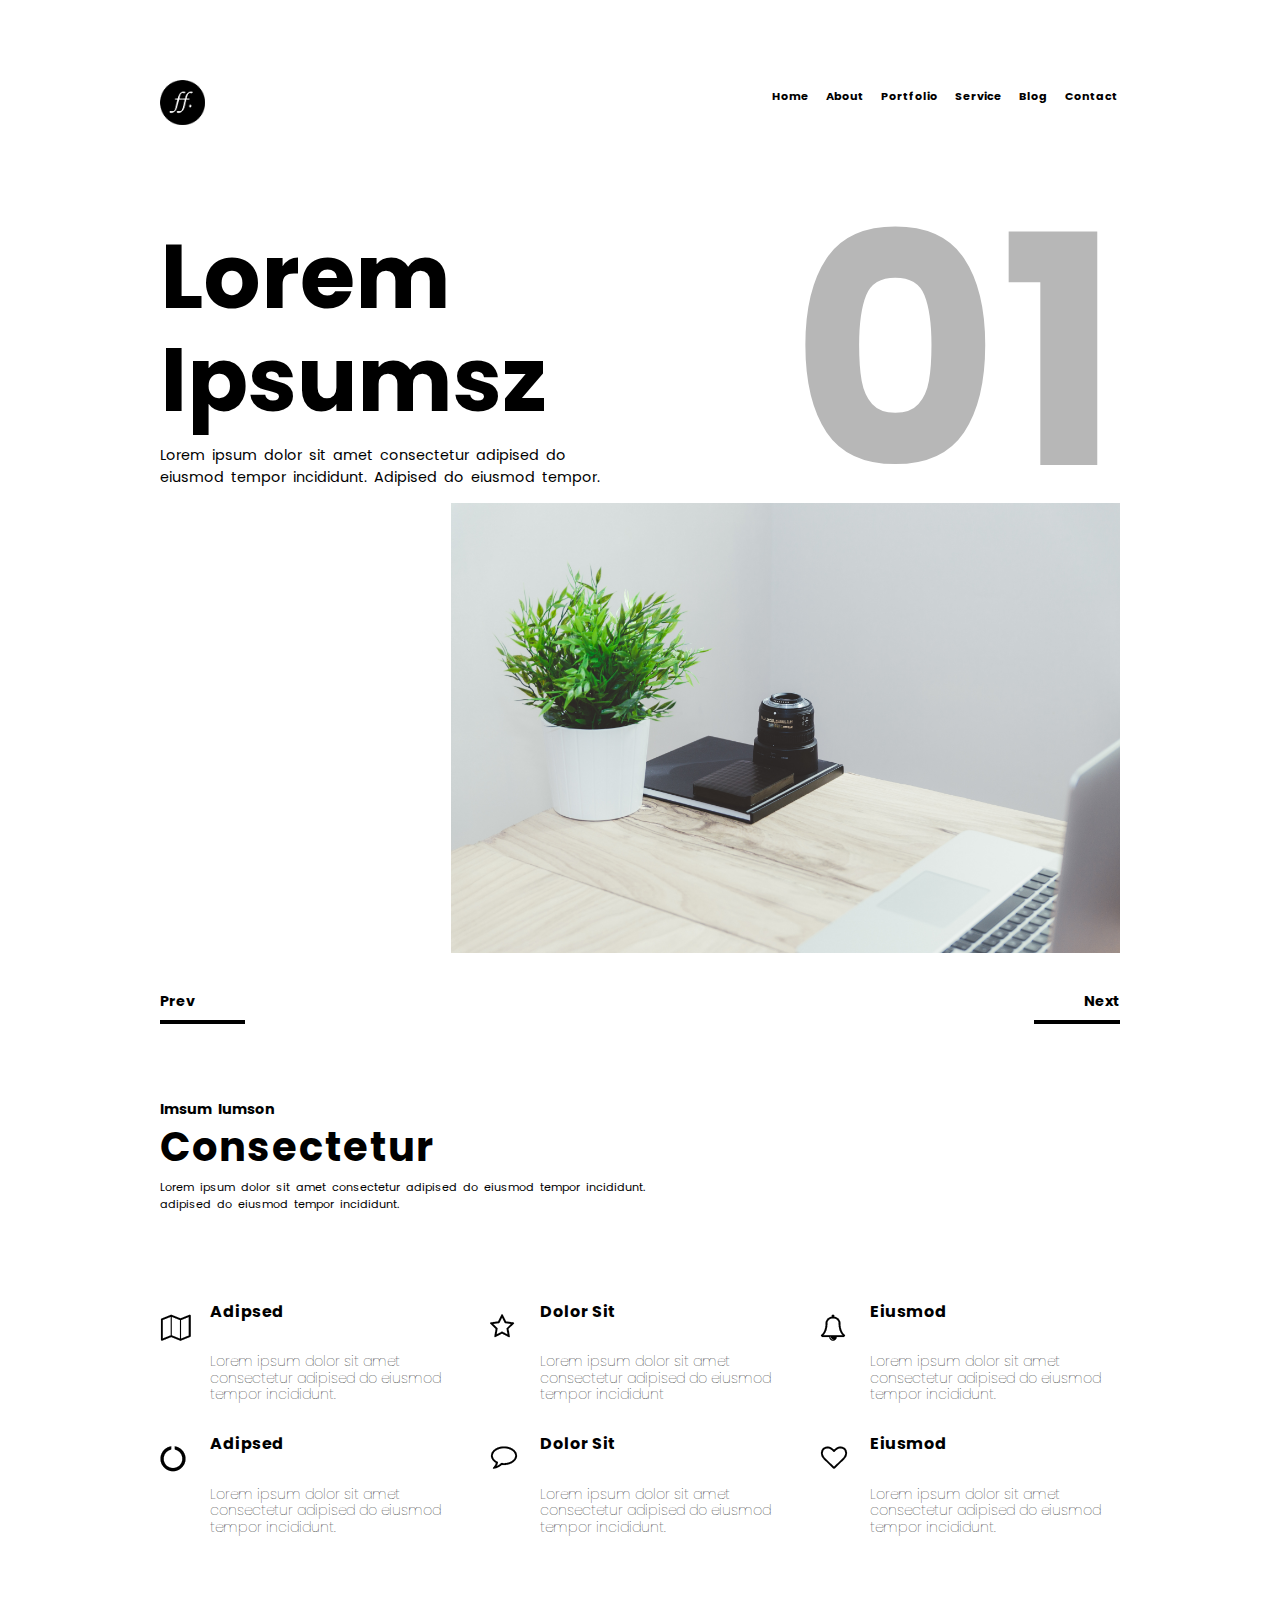
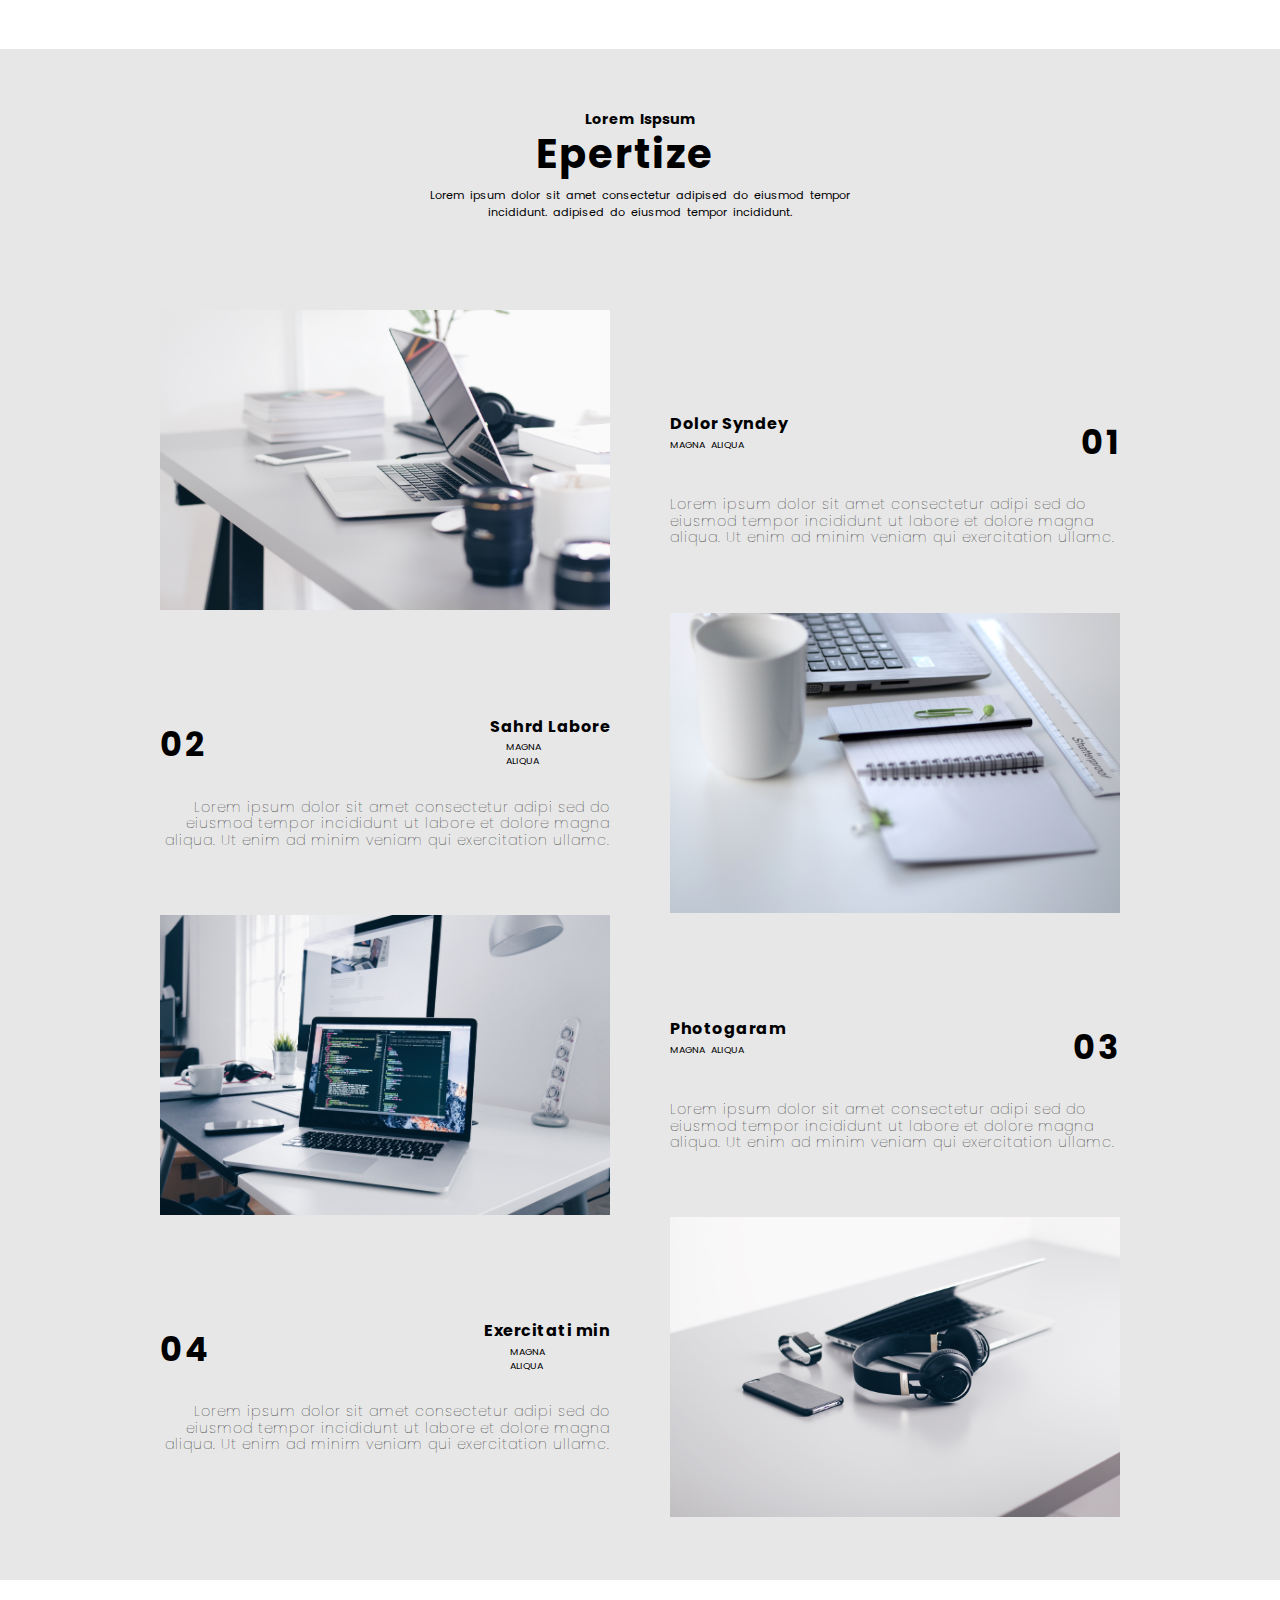
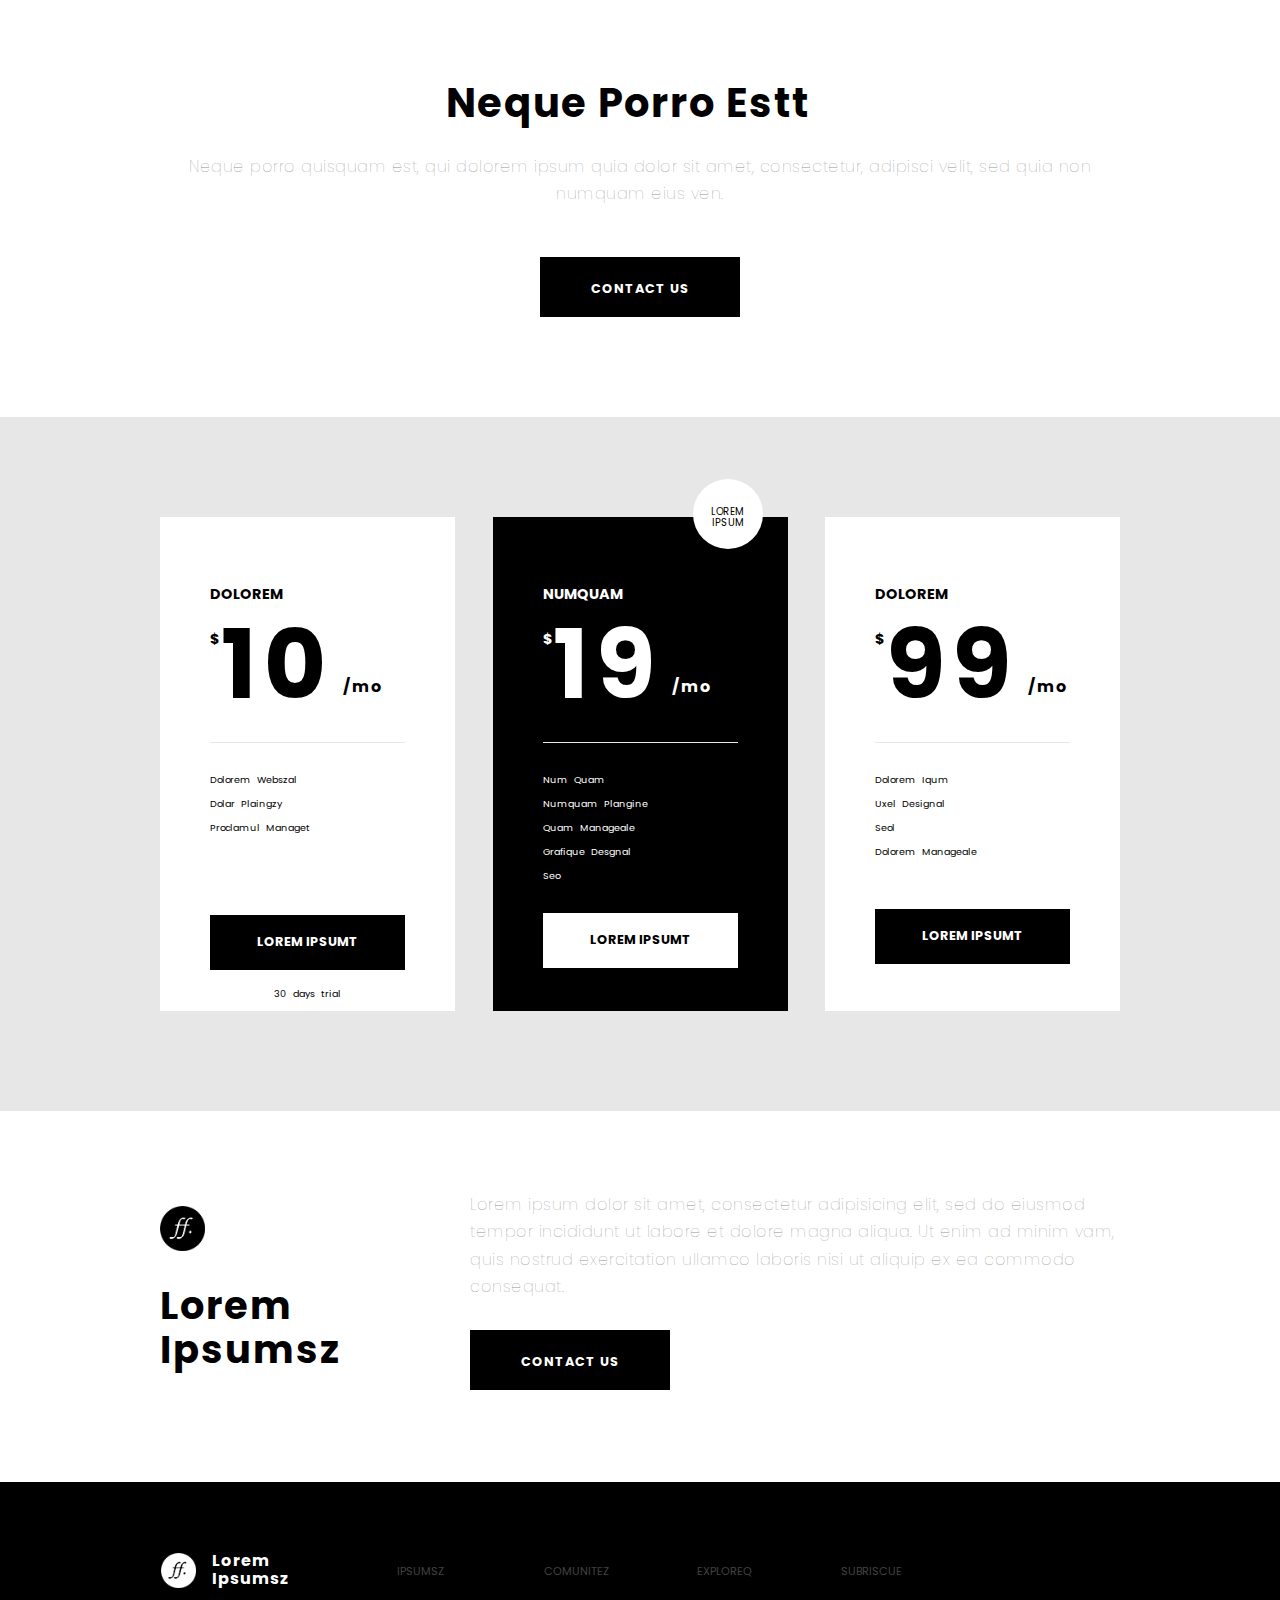
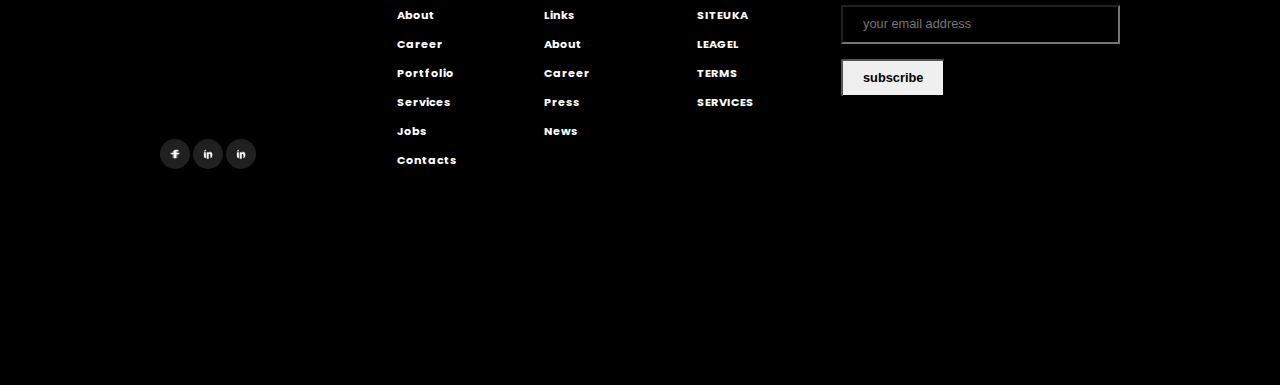
<file: Clint_Lee_tech_test_2017/tech_test.html>
<!DOCTYPE html>
<html lang="en">
<head>
	<meta charset="UTF-8">
	<title>Document</title>
	<link rel="stylesheet" href="style.css">
	<link href="https://fonts.googleapis.com/css?family=Poppins:300,400,600,700" rel="stylesheet">
	<meta name="viewport" content="width=device-width, initial-scale=1.0">
</head>
<body>
	<header>
		<div id="home" class="logo-nav">
			<div class="wrapper">
				<img class="logo" src="assets/ff_logo_black.png" alt="">
				<nav>
					<a href="#home">Home</a>
					<a href="#about">About</a>
					<a href="#portfolio">Portfolio</a>
					<a href="#service">Service</a>
					<a href="#blog">Blog</a>
					<a href="#contact">Contact</a>
				</nav>
			</div>
		</div>
		<div class="large-name wrapper">
			<div>
				<h1>Lorem Ipsumsz</h1>
				<p>Lorem ipsum dolor sit amet consectetur adipised do eiusmod tempor incididunt. Adipised do eiusmod tempor.</p>
			</div>
			<h1 class="large-number">01</h1>
		</div>
		<div class="header-img wrapper">
			<img src="assets/olu-eletu-27968.jpg" alt="">
		</div>
		<div class="prev-next wrapper">
			<div>
				<p>Prev</p>	
			</div>
			<div>
				<p>Next</p>	
			</div>
		</div>
		<div id="about" class="consectetur wrapper">
			<p>Imsum Iumson</p>
			<h3>Consectetur</h3>
			<p>Lorem ipsum dolor sit amet consectetur adipised do eiusmod tempor incididunt. adipised do eiusmod tempor incididunt.</p>
		</div>
		<div class="sm-grid wrapper">
			<div>
				<img src="assets/map_icon.png" alt="">
				<h5>Adipsed</h5>
				<h6>Lorem ipsum dolor sit amet consectetur adipised do eiusmod tempor incididunt.</h6>
			</div>
			<div>
				<img src="assets/star_icon.png" alt="">
				<h5>Dolor Sit</h5>
				<h6>Lorem ipsum dolor sit amet consectetur adipised do eiusmod tempor incididunt</h6>
			</div>
			<div>
				<img src="assets/bell_icon.png" alt="">
				<h5>Eiusmod</h5>
				<h6>Lorem ipsum dolor sit amet consectetur adipised do eiusmod tempor incididunt.</h6>
			</div>
			<div>
				<img src="assets/round_icon.png" alt="">
				<h5>Adipsed</h5>
				<h6>Lorem ipsum dolor sit amet consectetur adipised do eiusmod tempor incididunt.</h6>
			</div>
			<div>
				<img src="assets/comment_icon.png" alt="">
				<h5>Dolor Sit</h5>
				<h6>Lorem ipsum dolor sit amet consectetur adipised do eiusmod tempor incididunt.</h6>
			</div>
			<div>
				<img src="assets/heart_icon.png" alt="">
				<h5>Eiusmod</h5>
				<h6>Lorem ipsum dolor sit amet consectetur adipised do eiusmod tempor incididunt.</h6>
			</div>
		</div>
	</header>
	<section id="portfolio" class="lg-grid">
		<div class="wrapper">
			<div class="epertize">
				<p>Lorem Ispsum</p>
				<h3>Epertize</h3>
				<p>Lorem ipsum dolor sit amet consectetur adipised do eiusmod tempor incididunt. adipised do eiusmod tempor incididunt.</p>
			</div>
			<div class="lg-content">
				<div>
					<img src="assets/christopher-gower-291240.jpg" alt="">
				</div>
				<div class="lg-text row">
					<div class="lg-name row">
						<div>
							<h5>Dolor Syndey</h5>
							<p>MAGNA ALIQUA</p>
						</div>
						<h3>01</h3>
					</div>
					<h6>Lorem ipsum dolor sit amet consectetur adipi sed do eiusmod tempor incididunt ut labore et dolore magna aliqua. Ut enim ad minim veniam qui exercitation ullamc.</h6>
				</div>
				<div class="lg-text row-reverse">
					<div class="lg-name row-reverse">
						<div>
							<h5>Sahrd Labore</h5>
							<p>MAGNA ALIQUA</p>
						</div>
						<h3>02</h3>
					</div>
					<h6>Lorem ipsum dolor sit amet consectetur adipi sed do eiusmod tempor incididunt ut labore et dolore magna aliqua. Ut enim ad minim veniam qui exercitation ullamc.</h6>
				</div>
				<div>
					<img src="assets/oli-dale-139169.jpg" alt="">
				</div>
				<div>
					<img src="assets/christopher-gower-291246.jpg" alt="">
				</div>
				<div class="lg-text row">
					<div class="lg-name row">
						<div>
							<h5>Photogaram</h5>
							<p>MAGNA ALIQUA</p>
						</div>
						<h3>03</h3>
					</div>
					<h6>Lorem ipsum dolor sit amet consectetur adipi sed do eiusmod tempor incididunt ut labore et dolore magna aliqua. Ut enim ad minim veniam qui exercitation ullamc.</h6>
				</div>
				<div class="lg-text row-reverse">
					<div class="lg-name row-reverse">
						<div>
							<h5>Exercitati min</h5>
							<p>MAGNA ALIQUA</p>
						</div>
						<h3>04</h3>
					</div>
					<h6>Lorem ipsum dolor sit amet consectetur adipi sed do eiusmod tempor incididunt ut labore et dolore magna aliqua. Ut enim ad minim veniam qui exercitation ullamc.</h6>
				</div>
				<div>
					<img src="assets/christopher-gower-291239.jpg" alt="">
				</div>
			</div>
		</div>
	</section>
	<section class="neque">
		<div class="wrapper">
			<h3>Neque Porro Estt</h3>
			<h5>Neque porro quisquam est, qui dolorem ipsum quia dolor sit amet, consectetur, adipisci velit, sed quia non numquam eius ven.</h5>
			<div class="contact-us">
				<h6>CONTACT US</h6>
			</div>
		</div>
	</section>
	<section id="service" class="prices">
		<div class="wrapper">
			<div class="white first">
				<h4>DOLOREM</h5>
				<div class="bor-bottom">
					<h5>$</h5>
					<h2>10</h2>
					<h3>/mo</h3>
				</div>
				<p>Dolorem Webszal</p>
				<p>Dolar Plaingzy</p>
				<p>Proclamul Managet</p>
				<div class="lorem-box">
					<h4>LOREM IPSUMT</h4>
				</div>
				<p class="trial">30 days trial</p>
			</div>
			<div class="black second">
				<span>LOREM IPSUM</span>
				<h4>NUMQUAM</h5>
				<div class="bor-bottom">
					<h5>$</h5>
					<h2>19</h2>
					<h3>/mo</h3>
				</div>
				<p>Num Quam</p>
				<p>Numquam Plangine</p>
				<p>Quam Manageale</p>
				<p>Grafique Desgnal</p>
				<p>Seo</p>	
				<div class="lorem-box">
					<h4>LOREM IPSUMT</h4>
				</div>
			</div>
			<div class="white third">
				<h4>DOLOREM</h5>
				<div class="bor-bottom">
					<h5>$</h5>
					<h2>99</h2>
					<h3>/mo</h3>
				</div>
				<p>Dolorem Iqum</p>
				<p>Uxel Designal</p>
				<p>Seol</p>
				<p>Dolorem Manageale</p>
				<div class="lorem-box">
					<h4>LOREM IPSUMT</h4>
				</div>
			</div>
		</div>
	</section>
	<section id="blog" class="logo-contact">
		<div class="wrapper">
			<div>
				<img class="logo" src="assets/ff_logo_black.png" alt="">
				<h4>Lorem Ipsumsz</h4>
			</div>
			<div>
				<h5>Lorem ipsum dolor sit amet, consectetur adipisicing elit, sed do eiusmod tempor incididunt ut labore et dolore magna aliqua. Ut enim ad minim vam, quis nostrud exercitation ullamco laboris nisi ut aliquip ex ea commodo consequat.</h5>
				<div class="contact-us">
					<h6>CONTACT US</h6>
				</div>
			</div>
		</div>
	</section>
	<footer id="contact">
		<div class="wrapper">
			<div class="white-logo">
				<div>
					<img class="wlogo"src="assets/ff_logo_white.png" alt="">
					<h6>Lorem Ipsumsz</h6>
				</div>
				<div class="social-media">
					<img src="assets/fb_icon.png" alt="">
					<img src="assets/linkedin_icon.png" alt="">
					<img src="assets/linkedin_icon.png" alt="">
				</div>
			</div>
			<div class="ipsumsz">
				<p>IPSUMSZ</p>
				<nav>
					<li><a href="">About</a></li>
					<li><a href="">Career</a></li>
					<li><a href="">Portfolio</a></li>
					<li><a href="">Services</a></li>
					<li><a href="">Jobs</a></li>
					<li><a href="">Contacts</a></li>
				</nav>
			</div>
			<div class="comunitez">
				<p>COMUNITEZ</p>
				<nav>
					<li><a href="">Links</a></li>
					<li><a href="">About</a></li>
					<li><a href="">Career</a></li>
					<li><a href="">Press</a></li>
					<li><a href="">News</a></li>
				</nav>
			</div>
			<div class="exploreq">
				<p>EXPLOREQ</p>
				<nav>
					<li><a href="">SITEUKA</a></li>
					<li><a href="">LEAGEL</a></li>
					<li><a href="">TERMS</a></li>
					<li><a href="">SERVICES</a></li>
				</nav>
			</div>
			<div class="subriscue">
				<p>SUBRISCUE</p>
				<input type="email" placeholder="your email address" required>
				<input type="submit" value="subscribe">
			</div>
		</div>
	</footer>
</body>
</html>
</file>
<file: Clint_Lee_tech_test_2017/style.css>
html{line-height:1.15;-ms-text-size-adjust:100%;-webkit-text-size-adjust:100%}body{margin:0}article,aside,footer,header,nav,section{display:block}h1{font-size:2em;margin:.67em 0}figcaption,figure,main{display:block}figure{margin:1em 40px}hr{box-sizing:content-box;height:0;overflow:visible}pre{font-family:monospace,monospace;font-size:1em}a{background-color:transparent;-webkit-text-decoration-skip:objects}abbr[title]{border-bottom:none;text-decoration:underline;text-decoration:underline dotted}b,strong{font-weight:inherit}b,strong{font-weight:bolder}code,kbd,samp{font-family:monospace,monospace;font-size:1em}dfn{font-style:italic}mark{background-color:#ff0;color:#000}small{font-size:80%}sub,sup{font-size:75%;line-height:0;position:relative;vertical-align:baseline}sub{bottom:-.25em}sup{top:-.5em}audio,video{display:inline-block}audio:not([controls]){display:none;height:0}img{border-style:none}svg:not(:root){overflow:hidden}button,input,optgroup,select,textarea{font-family:sans-serif;font-size:100%;line-height:1.15;margin:0}button,input{overflow:visible}button,select{text-transform:none}button,html [type=button],[type=reset],[type=submit]{-webkit-appearance:button}button::-moz-focus-inner,[type=button]::-moz-focus-inner,[type=reset]::-moz-focus-inner,[type=submit]::-moz-focus-inner{border-style:none;padding:0}button:-moz-focusring,[type=button]:-moz-focusring,[type=reset]:-moz-focusring,[type=submit]:-moz-focusring{outline:1px dotted ButtonText}fieldset{padding:.35em .75em .625em}legend{box-sizing:border-box;color:inherit;display:table;max-width:100%;padding:0;white-space:normal}progress{display:inline-block;vertical-align:baseline}textarea{overflow:auto}[type=checkbox],[type=radio]{box-sizing:border-box;padding:0}[type=number]::-webkit-inner-spin-button,[type=number]::-webkit-outer-spin-button{height:auto}[type=search]{-webkit-appearance:textfield;outline-offset:-2px}[type=search]::-webkit-search-cancel-button,[type=search]::-webkit-search-decoration{-webkit-appearance:none}::-webkit-file-upload-button{-webkit-appearance:button;font:inherit}details,menu{display:block}summary{display:list-item}canvas{display:inline-block}template{display:none}[hidden]{display:none}

.clearfix:after {visibility: hidden; display: block; font-size: 0; content: " "; clear: both; height: 0; }

* { -moz-box-sizing: border-box; -webkit-box-sizing: border-box; box-sizing: border-box; }

body {
	font-family:'Poppins';
	font-size:62.5%;
}

p {
	font-size:0.9rem;
	word-spacing:3px;
	line-height:150%;
}

h3 {
	letter-spacing:2px;
	font-size:2.5rem;
}

h6 {
	letter-spacing:1px;
	font-size:0.8rem;
}

h4 {
	font-size:2.4rem;
}

h5 {
	letter-spacing:0.5px;
	font-weight:lighter;
	color:rgb(145,145,145);
	line-height:170%;
	font-size:1rem;
}

.wrapper {
	margin: 0 auto;
	width: 75%;
	max-width: 1200px;
}

.logo-nav .wrapper {
	padding:80px 0 100px;
	display:flex;
	justify-content:space-between;
}

.logo {
	width:45px;
	height:45px;
}

nav {
	margin:0;
	padding:10px 0;
	word-spacing:10px;
}

nav a {
	text-decoration:none;
	font-size:0.7rem;
	color:black;
	font-weight:bold;
}

header nav a {
	padding:5px 2px;
	transition: color 2s, background 2s;
}

header nav a:hover {
	border-radius:10%;
	background:black;
	color:white;
}

.large-name {
	display:flex;
	justify-content:space-between;
}

.large-name div {
	width:450px;
}

.large-name div h1 {
	font-size:5.6rem;
	margin:0;	
}

.large-number {
	color:rgb(183,183,183);
	line-height:80%;
	padding:0;
	margin:0;
	font-size:20rem;
}

.header-img {
	display:flex;
	justify-content:flex-end;
}

.header-img img {
	max-height:450px;
}

.prev-next {
	padding:30px 0 60px;
	font-weight:bold;
	display:flex;
	justify-content:space-between;
}

.prev-next p {
	font-size:0.9rem;
}

.prev-next div:first-of-type p {
	line-height: 60%;
	padding-right:50px;
}

.prev-next div:nth-of-type(2) p {
	line-height: 60%;
	padding-left:50px;
}

.prev-next div {
	border-bottom: 4px solid black;
}

.consectetur {
	padding-bottom:80px;
}

.consectetur p:first-of-type {
	font-weight:bold;
}

.consectetur h3 {
	margin:0;
	line-height: 60%;
}

.consectetur p:nth-of-type(2) {
	margin-top:20px;
	width:500px;
	font-size:0.7rem;
}

.sm-grid {
	display:flex;
	flex-wrap:wrap;
	justify-content: space-between;
	padding-bottom:80px;
}

.sm-grid div {
	width:300px;
}

.sm-grid h5 {
	font-weight:bold;
	color:black;
	padding-left:50px;
	margin:0;
	line-height:100%;
}

.sm-grid h6 {
	letter-spacing:0;
	padding-left:50px;
	font-size:0.9rem;
	width:100%;
	font-weight:lighter;
}

.sm-grid img{
	padding:10px 0;
	float:left;
}

.lg-grid {
	background-color:rgb(231,231,231);
	padding:60px 0;
}

.epertize p:first-of-type {
	font-weight:bold;
	text-align:center;
	margin:0;
}

.epertize h3 {
	font-weight:bold;
	text-align:center;
	margin:0;
	padding-right:31px;
}

.epertize p:nth-of-type(2) {
	padding:10px;
	font-size:0.7rem;
	text-align:center;
	width:500px;
	margin:0 auto;
}

.lg-grid .lg-content {
	padding-top:80px;
	display:flex;
	justify-content:space-between;
	flex-wrap:wrap;
}

.lg-grid img {
	width:450px;
	top:10px;
}

.lg-text {
	width:450px;
}

.lg-text div:first-of-type {
	width:100%;
}

.lg-name {
	width:100px;
	display:flex;
	justify-content:space-between;
}

.row-reverse {
	flex-direction:row-reverse;
	justify-content:space-between;
}

.row-reverse h5 {
	text-align:right;
}

.row-reverse p {
	padding-left:300px;
	text-align: right;
}

.row-reverse h3 {
	font-size:2.1rem;
	padding-top:80px;
}

.row-reverse h6 {
	text-align:right;
}

.lg-name p {
	font-size:0.6rem;
	margin:0;
	width:100px;
}

.lg-name h5 {
	font-weight:bold;
	color:black;
	margin:0;
	padding-top:100px;
}

.row h3 {
	font-size:2.1rem;
	padding-top:80px;
	padding-left:30px;
}

.lg-text h6 {
	font-weight:lighter;
	font-size:0.9rem;
	margin:0;
	width:100%;
}

.neque {
	padding:100px 0;
	background-color:white;
}

.neque h3 {
	text-align:center;
	margin:0;
	padding-right:25px;
}

.neque h5 {
	padding-bottom:20px;
	text-align:center;
}

.contact-us {
	background-color:black;
	width:200px;
	height:60px;
}



.contact-us h6:hover {
	background:white;
	color:black;
}

.neque .contact-us {
	margin:0 auto;
}

.contact-us h6 {
	padding:25px 30px;
	text-align:center;
	color:white;
	transition: background 1s, color 1s;
}

.prices {
	padding:100px 0;
	background-color: rgb(231,231,231);
}

.prices .wrapper {
	display:flex;
	justify-content:space-between;
}

.prices p {
	font-size:0.6rem;
}

.prices h4 {
	font-size:0.9rem;
}

.prices h5 {
	padding-top:5px;
	margin:0;
	font-size:0.9rem;
	font-weight:bold;
	color:black;
}

.black h5 {
	color:white;
}

.prices h2 {
	letter-spacing: 7px;
	padding:0 10px 0 0;
	margin:0;
	font-size:6rem;
	line-height:90%;
}

.prices h3 {
	padding:40px 40px 0 0;
	font-size:1rem;
}

.trial {
	text-align:center;
}

.bor-bottom {
	padding-bottom:30px;
	margin-bottom:30px;
	border-bottom:1px solid rgb(231,231,231);
	width:100%;
	display:flex;
	justify-content: space-between;
}

.lorem-box {
	text-align:center;
}

.lorem-box h4 {
	font-size:0.8rem;
	padding:20px;
}

.white .lorem-box {
	background-color:black;
}

.black .lorem-box{
	background-color:white;
}

.white .lorem-box h4 {
	color:white;
	transition: all 1s;
}

.white .lorem-box h4:hover {
	background:white;
	color:black;
}


.black .lorem-box h4 {
	color:black;
	transition: all 1s;
}

.black .lorem-box h4:hover {
	background:black;
	color:white;
}

.white, .black {
	width:295px;
	padding:50px 50px 0;
}

.black {
	color:white;
	background-color:black;
	position:relative;
}

.black span {
	height:70px;
	width:70px;
	padding:27px 5px;
	text-align:center;
	color:black;
	background:white;
	position:absolute;
	border-radius:50%;
	left:200px;
	top:-38px;
}

.white {
	background-color:white;
}

.first .lorem-box {
	margin-top:80px;
}

.second .lorem-box {
	margin-top:30px;
}

.third .lorem-box {
	margin-top:50px;
}

.logo-contact {
	padding:80px 0;
	background-color:white;
}

.logo-contact .wrapper {
	display:flex;
	justify-content: space-between
}

.logo-contact h4 {
	letter-spacing:2px;
	padding:30px 0;
	margin:0;
	width:170px;
}

.logo-contact img {
	margin-top:15px;
}

.logo-contact .wrapper div h5 {
	margin:0;
	width:650px;
}

footer {
	padding:70px 0;
	background-color:black;
}

footer .wrapper {
	display:flex;
	justify-content:space-between;
}

.wlogo {
	margin:1px;
	width:35px;
	height:35px;
}

.white-logo div:first-of-type {
	width:150px;
	display:flex;
	justify-content:space-between;
}

.white-logo h6 {
	letter-spacing:1px;
	font-size:1rem;
	margin:0 15px;
	color:white;
}

footer {
	padding-bottom:200px;
}

footer div:nth-of-type(1n+1) {
	color:white;
}

footer nav li {
	line-height:28px;
	list-style:none;
}

footer a {
	color:white;
}

footer p {
	color:rgb(64,64,64);
	font-size:0.7rem;
}

input[type=email] {
	margin-top:25px;
	background:black;
	font-size:0.8rem;
	padding:10px 90px 10px 20px;
	display:block;
	width:100%;
}

input[type=submit] {
	font-weight:bold;
	font-size:0.8rem;
	margin-top:15px;
	padding:10px 20px;
	border-radius:3%;
}

.social-media {
	padding-top:150px;
}

.social-media img {
	background:rgb(32,32,32);
	padding:10px;
	width:30px;
	height:30px;
	border-radius:50%;
}
</file>
